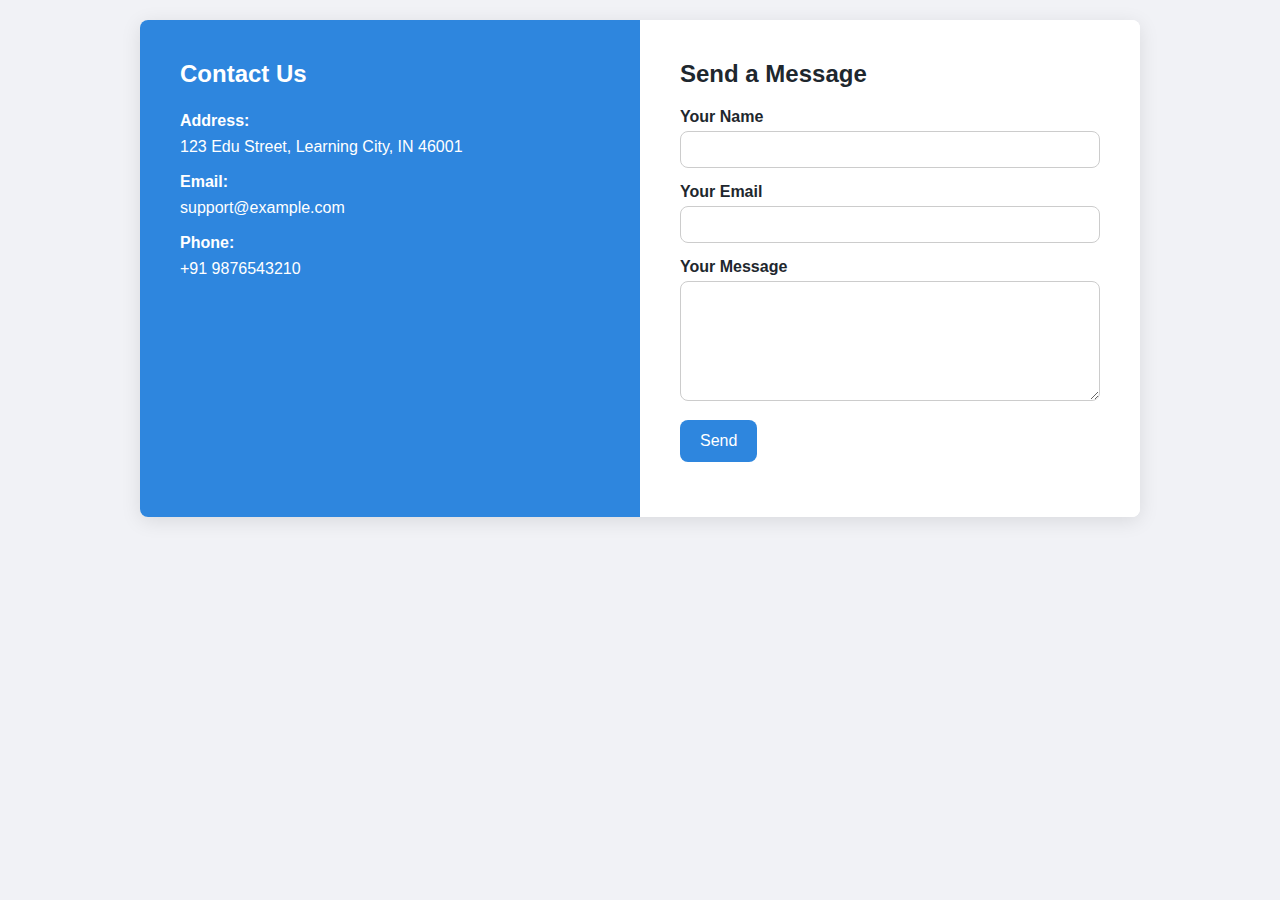
<file: contactus.html>
<!DOCTYPE html>
<html lang="en">
<head>
  <meta charset="UTF-8" />
  <meta name="viewport" content="width=device-width, initial-scale=1.0"/>
  <title>Contact Us</title>
  <style>
    :root {
      --primary: #2e86de;
      --dark: #1e272e;
      --light: #f1f2f6;
      --bg: #ffffff;
      --radius: 8px;
    }

    * {
      margin: 0;
      padding: 0;
      box-sizing: border-box;
      font-family: "Segoe UI", sans-serif;
    }

    body {
      background-color: var(--light);
      color: var(--dark);
      padding: 20px;
    }

    .contact-container {
      display: grid;
      grid-template-columns: repeat(auto-fit, minmax(320px, 1fr));
      background-color: var(--bg);
      border-radius: var(--radius);
      box-shadow: 0 4px 20px rgba(0, 0, 0, 0.1);
      overflow: hidden;
      max-width: 1000px;
      margin: auto;
    }

    .contact-info {
      background-color: var(--primary);
      color: white;
      padding: 40px;
    }

    .contact-info h2 {
      margin-bottom: 20px;
    }

    .contact-info p {
      margin: 10px 0;
      line-height: 1.6;
    }

    .contact-info p span {
      display: block;
      font-weight: bold;
      margin-top: 10px;
    }

    .contact-form {
      padding: 40px;
      background-color: #fff;
    }

    .contact-form h2 {
      margin-bottom: 20px;
      color: var(--dark);
    }

    .form-group {
      margin-bottom: 15px;
    }

    .form-group label {
      display: block;
      margin-bottom: 5px;
      font-weight: 600;
    }

    .form-group input,
    .form-group textarea {
      width: 100%;
      padding: 10px;
      border-radius: var(--radius);
      border: 1px solid #ccc;
      outline: none;
      transition: border-color 0.3s;
    }

    .form-group input:focus,
    .form-group textarea:focus {
      border-color: var(--primary);
    }

    .form-group textarea {
      resize: vertical;
      min-height: 120px;
    }

    .form-group button {
      padding: 12px 20px;
      background-color: var(--primary);
      color: white;
      border: none;
      border-radius: var(--radius);
      cursor: pointer;
      font-size: 16px;
      transition: background 0.3s;
    }

    .form-group button:hover {
      background-color: #1b4f72;
    }

    @media (max-width: 768px) {
      .contact-info, .contact-form {
        padding: 20px;
      }
    }
  </style>
</head>
<body>

  <section class="contact-container">
    <div class="contact-info">
      <h2>Contact Us</h2>
      <p><span>Address:</span> 123 Edu Street, Learning City, IN 46001</p>
      <p><span>Email:</span> support@example.com</p>
      <p><span>Phone:</span> +91 9876543210</p>
    </div>
    <div class="contact-form">
      <h2>Send a Message</h2>
      <form action="#">
        <div class="form-group">
          <label for="name">Your Name</label>
          <input type="text" id="name" required />
        </div>
        <div class="form-group">
          <label for="email">Your Email</label>
          <input type="email" id="email" required />
        </div>
        <div class="form-group">
          <label for="message">Your Message</label>
          <textarea id="message" required></textarea>
        </div>
        <div class="form-group">
          <button type="submit">Send</button>
        </div>
      </form>
    </div>
  </section>

</body>
</html>
</file>
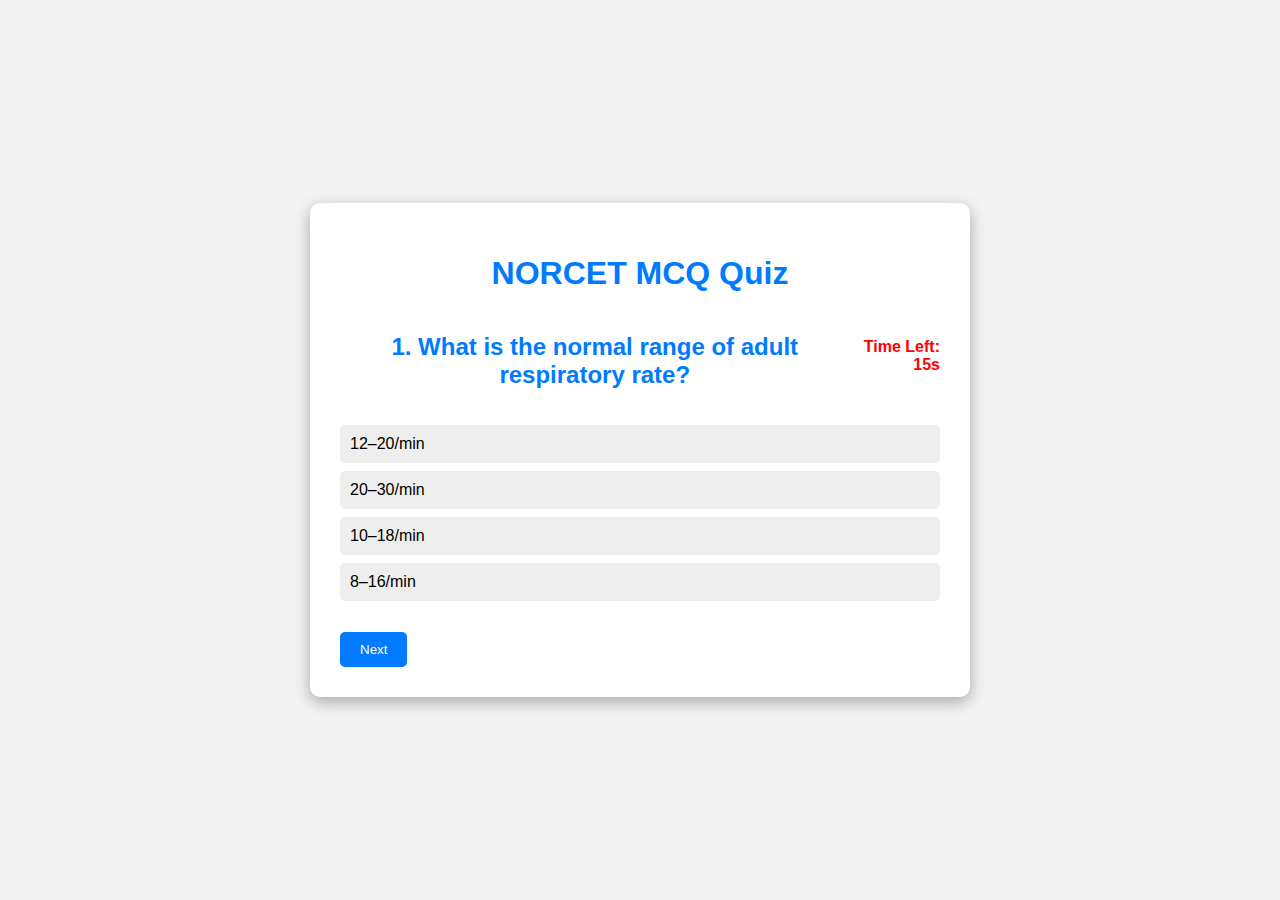
<file: Practice.html>
<!DOCTYPE html>
<html lang="en">
<head>
  <meta charset="UTF-8" />
  <meta name="viewport" content="width=device-width, initial-scale=1.0"/>
  <title>NORCET Practice Quiz</title>
  <link rel="stylesheet" href="practice.css">
</head>
  <body>
  <div class="quiz-box" id="quizBox">
    <h1>NORCET MCQ Quiz</h1>
    <div id="quiz">
      <div class="quiz-header">
        <h2 id="question">Loading question...</h2>
        <div id="timer">Time Left: <span id="time">15</span>s</div>
      </div>
      <ul id="options"></ul>
      <button id="nextBtn">Next</button>
    </div>
    <div id="result" class="hidden">
      <h2>Your Score:</h2>
      <p id="scoreText"></p>
      <button onclick="location.reload()">Retry Quiz</button>
    </div>
  </div>
  <script src="practice.js"></script>
</body>
</html>
</file>
<file: practice.css>
body {
      font-family: Arial, sans-serif;
      background-color: #f2f2f2;
      display: flex;
      justify-content: center;
      align-items: center;
      height: 100vh;
      margin: 0;
    }

    .quiz-box {
      background: white;
      padding: 30px;
      border-radius: 10px;
      box-shadow: 0 5px 15px rgba(0,0,0,0.3);
      width: 90%;
      max-width: 600px;
      max-height: 100vh;
      overflow-y: auto;
    }

    h1, h2 {
      text-align: center;
      color: #007BFF;
    }

    #options {
      list-style: none;
      padding: 0;
    }

    #options li {
      background-color: #eee;
      padding: 10px;
      margin: 8px 0;
      border-radius: 5px;
      cursor: pointer;
      transition: background-color 0.2s ease;
    }

    #options li:hover {
      background-color: #ddd;
    }

    #options li.selected {
      background-color: #007BFF;
      color: white;
    }

    button {
      padding: 10px 20px;
      margin-top: 15px;
      cursor: pointer;
      border: none;
      background-color: #007BFF;
      color: white;
      border-radius: 5px;
    }

    .hidden {
      display: none;
    }

    .solution-box {
      margin-top: 20px;
    }

    .solution-item {
      border-top: 1px solid #ccc;
      padding-top: 10px;
      margin-top: 10px;
    }

    .correct {
      color: green;
    }

    .incorrect {
      color: red;
    }

    #timer {
      font-weight: bold;
      color: red;
      margin-bottom: 10px;
      text-align: right;
    }

    .quiz-header {
      display: flex;
      justify-content: space-between;
      align-items: center;
    }
</file>
